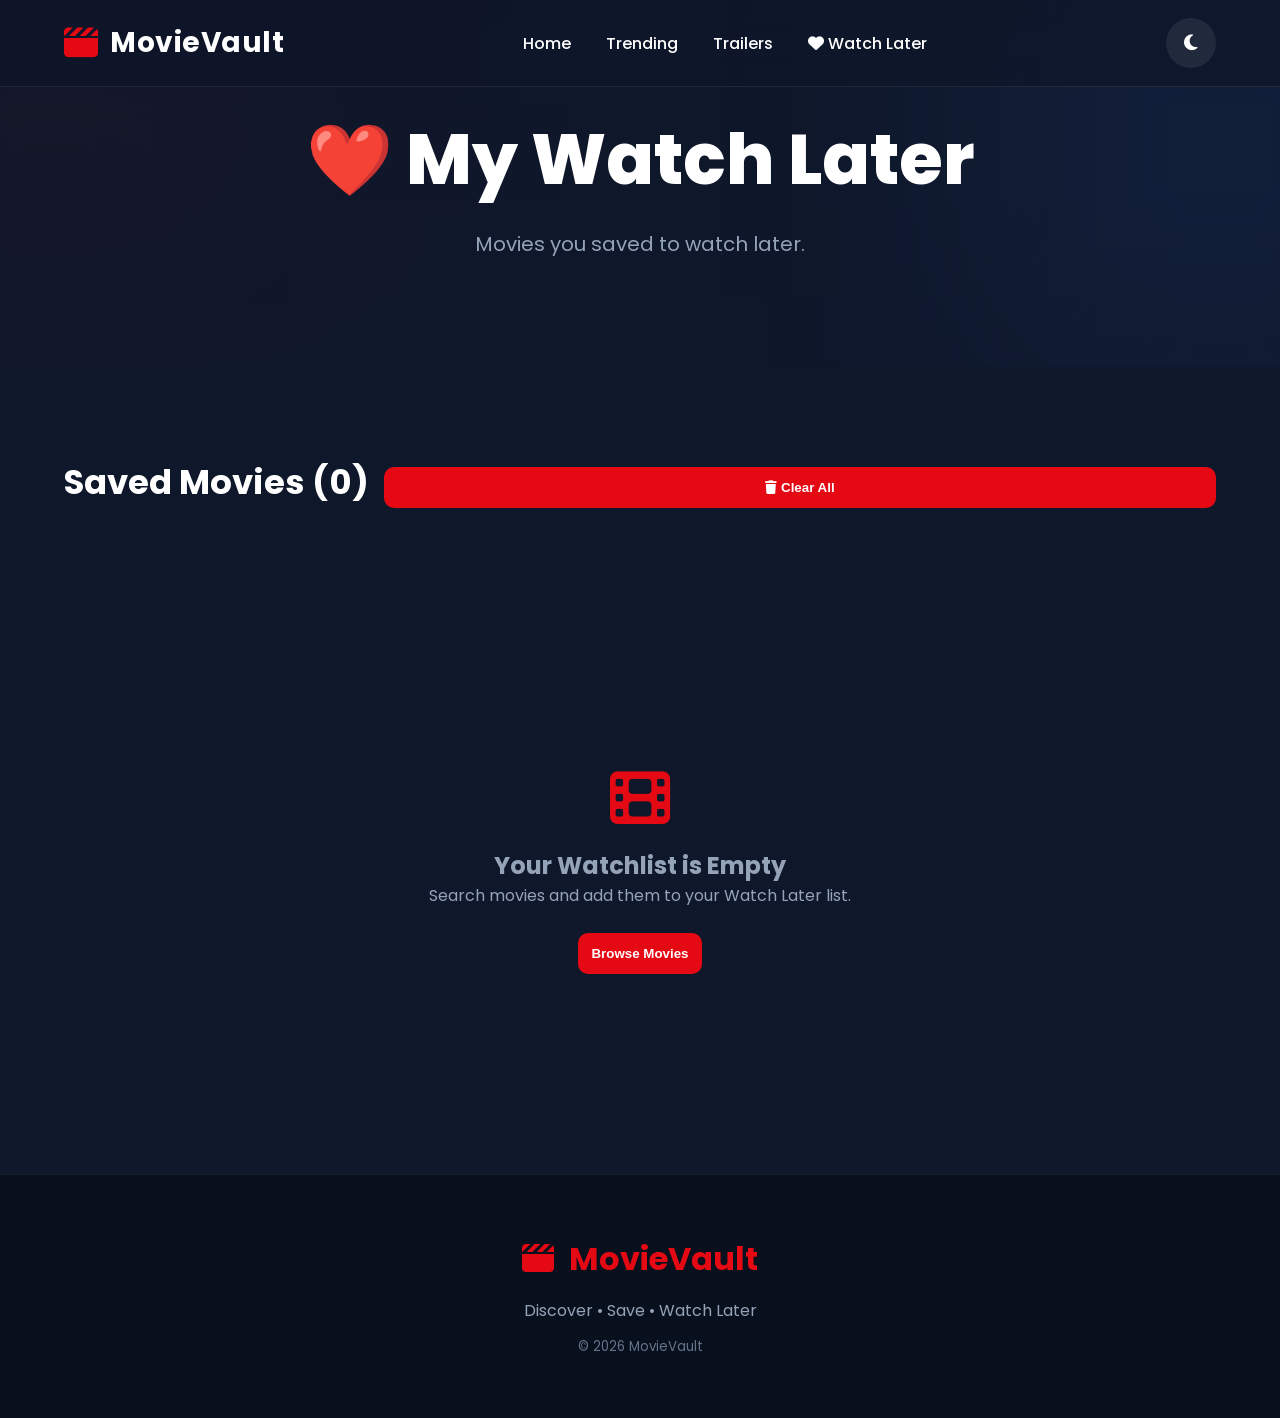
<file: watchlist.html>
<!DOCTYPE html>
<html lang="en">

<head>

    <meta charset="UTF-8">

    <meta name="viewport" content="width=device-width, initial-scale=1.0">

    <title>MovieVault | Watch Later</title>

    <!-- Google Font -->

    <link rel="preconnect" href="https://fonts.googleapis.com">

    <link rel="preconnect" href="https://fonts.gstatic.com" crossorigin>

    <link href="https://fonts.googleapis.com/css2?family=Poppins:wght@300;400;500;600;700;800&display=swap" rel="stylesheet">

    <!-- Font Awesome -->

    <link rel="stylesheet"
        href="https://cdnjs.cloudflare.com/ajax/libs/font-awesome/6.6.0/css/all.min.css">

    <!-- CSS -->

    <link rel="stylesheet" href="css/style.css">

</head>

<body>

    <!-- ================= NAVBAR ================= -->

    <header>

        <nav class="navbar">

            <div class="logo">

                <i class="fa-solid fa-clapperboard"></i>

                <span>MovieVault</span>

            </div>

            <ul class="nav-menu">

                <li><a href="index.html">Home</a></li>

                <li><a href="index.html#trending">Trending</a></li>

                <li><a href="index.html#trailers">Trailers</a></li>

                <li>

                    <a href="watchlist.html">

                        <i class="fa-solid fa-heart"></i>

                        Watch Later

                    </a>

                </li>

            </ul>

            <div class="nav-right">

                <button id="themeBtn">

                    <i class="fa-solid fa-moon"></i>

                </button>

            </div>

        </nav>

    </header>

    <!-- ================= PAGE TITLE ================= -->

    <section class="hero" style="min-height:40vh;">

        <div class="hero-overlay"></div>

        <div class="hero-content">

            <h1>

                ❤️ My Watch Later

            </h1>

            <p>

                Movies you saved to watch later.

            </p>

        </div>

    </section>

    <!-- ================= CONTROLS ================= -->

    <section class="section">

        <div class="section-header">

            <h2>

                Saved Movies

            </h2>

            <button id="clearWatchlist" class="watch-btn">

                <i class="fa-solid fa-trash"></i>

                Clear All

            </button>

        </div>

    </section>

    <!-- ================= MOVIES ================= -->

    <section class="section">

        <div class="movie-grid"

             id="watchlistContainer">

        </div>

    </section>

    <!-- ================= EMPTY STATE ================= -->

    <section

        id="emptyState"

        class="empty-state"

        style="display:none;">

        <i class="fa-solid fa-film"></i>

        <h2>

            Your Watchlist is Empty

        </h2>

        <p>

            Search movies and add them to your Watch Later list.

        </p>

        <br>

        <a href="index.html">

            <button class="watch-btn">

                Browse Movies

            </button>

        </a>

    </section>

    <!-- ================= TRAILER MODAL ================= -->

    <div

        class="modal"

        id="trailerModal">

        <div class="modal-content">

            <button

                id="closeModal"

                class="close-btn">

                <i class="fa-solid fa-xmark"></i>

            </button>

            <iframe

                id="youtubePlayer"

                src=""

                allowfullscreen>

            </iframe>

        </div>

    </div>

    <!-- ================= SCROLL BUTTON ================= -->

    <button id="scrollTop">

        <i class="fa-solid fa-arrow-up"></i>

    </button>

    <!-- ================= FOOTER ================= -->

    <footer>

        <div class="footer-content">

            <h2>

                <i class="fa-solid fa-clapperboard"></i>

                MovieVault

            </h2>

            <p>

                Discover • Save • Watch Later

            </p>

            <small>

                © 2026 MovieVault

            </small>

        </div>

    </footer>

    <!-- ================= JS ================= -->

    <script src="js/api.js"></script>

    <script src="watchlist.js"></script>

</body>

</html>
</file>
<file: css/style.css>
/* =====================================================
   MovieVault
   Main Stylesheet
   Part 1 - Global + Navbar + Hero
===================================================== */

/* Google Font */

@import url('https://fonts.googleapis.com/css2?family=Poppins:wght@300;400;500;600;700;800&display=swap');

/* ==========================
   CSS Variables
========================== */

:root{

    --primary:#e50914;
    --primary-hover:#b80710;

    --bg:#0f172a;
    --bg2:#111827;

    --card:#1e293b;

    --text:#ffffff;

    --text-light:#94a3b8;

    --border:rgba(255,255,255,.08);

    --shadow:0 10px 30px rgba(0,0,0,.35);

    --radius:18px;

}

/* ==========================
   Reset
========================== */

*{

    margin:0;

    padding:0;

    box-sizing:border-box;

}

html{

    scroll-behavior:smooth;

}

body{

    font-family:'Poppins',sans-serif;

    background:var(--bg);

    color:var(--text);

    overflow-x:hidden;

}

/* ==========================
   Scrollbar
========================== */

::-webkit-scrollbar{

    width:10px;

}

::-webkit-scrollbar-track{

    background:#08101d;

}

::-webkit-scrollbar-thumb{

    background:var(--primary);

    border-radius:20px;

}

/* ==========================
   Common
========================== */

a{

    text-decoration:none;

    color:inherit;

}

ul{

    list-style:none;

}

img{

    width:100%;

    display:block;

}

/* ==========================
   Header
========================== */

header{

    position:fixed;

    top:0;

    left:0;

    width:100%;

    z-index:999;

    backdrop-filter:blur(16px);

    background:rgba(15,23,42,.78);

    border-bottom:1px solid var(--border);

}

/* ==========================
   Navbar
========================== */

.navbar{

    width:90%;

    max-width:1300px;

    margin:auto;

    display:flex;

    justify-content:space-between;

    align-items:center;

    padding:18px 0;

}

/* ==========================
   Logo
========================== */

.logo{

    display:flex;

    align-items:center;

    gap:12px;

    cursor:pointer;

}

.logo i{

    color:var(--primary);

    font-size:34px;

}

.logo span{

    font-size:28px;

    font-weight:700;

    letter-spacing:.5px;

}

/* ==========================
   Navigation
========================== */

.nav-menu{

    display:flex;

    align-items:center;

    gap:35px;

}

.nav-menu a{

    font-weight:500;

    position:relative;

    transition:.3s;

}

.nav-menu a:hover{

    color:var(--primary);

}

.nav-menu a::after{

    content:"";

    position:absolute;

    left:0;

    bottom:-8px;

    width:0;

    height:2px;

    background:var(--primary);

    transition:.3s;

}

.nav-menu a:hover::after{

    width:100%;

}

/* ==========================
   Theme Button
========================== */

#themeBtn{

    width:50px;

    height:50px;

    border:none;

    border-radius:50%;

    cursor:pointer;

    background:rgba(255,255,255,.08);

    color:white;

    font-size:18px;

    transition:.35s;

}

#themeBtn:hover{

    background:var(--primary);

    transform:rotate(20deg);

}

/* ==========================
   Hero
========================== */

.hero{

    min-height:100vh;

    display:flex;

    justify-content:center;

    align-items:center;

    text-align:center;

    padding:120px 10% 60px;

    position:relative;

    overflow:hidden;

}

/* Background Image */

.hero{

   background: url("https://images.unsplash.com/photo-1595769816263-9b910be24d5f?q=80&w=1920&auto=format&fit=crop");

    background-size:cover;

    background-position:center;

}

/* Dark Overlay */

.hero-overlay{

    position:absolute;

    inset:0;

    background:linear-gradient(

        rgba(15,23,42,.45),

        rgba(15,23,42,.95)

    );

}

/* ==========================
   Hero Content
========================== */

.hero-content{

    position:relative;

    z-index:2;

    max-width:900px;

}

.hero-content h1{

    font-size:70px;

    font-weight:800;

    line-height:1.15;

    margin-bottom:25px;

}

.hero-content h1 span{

    color:var(--primary);

}

.hero-content p{

    font-size:20px;

    color:var(--text-light);

    line-height:1.8;

    margin-bottom:45px;

}

/* ==========================
   Search Box
========================== */

.search-box{

    width:100%;

    max-width:720px;

    margin:auto;

    display:flex;

    overflow:hidden;

    border-radius:60px;

    background:white;

    box-shadow:var(--shadow);

}

.search-box input{

    flex:1;

    border:none;

    outline:none;

    padding:22px 28px;

    font-size:17px;

    font-family:'Poppins',sans-serif;

}

.search-box button{

    width:90px;

    border:none;

    background:var(--primary);

    color:white;

    cursor:pointer;

    font-size:22px;

    transition:.3s;

}

.search-box button:hover{

    background:var(--primary-hover);

}

/* ==========================
   Floating Glow
========================== */

.hero::before{

    content:"";

    position:absolute;

    width:350px;

    height:350px;

    left:-120px;

    top:100px;

    background:rgba(229,9,20,.18);

    filter:blur(140px);

}

.hero::after{

    content:"";

    position:absolute;

    width:320px;

    height:320px;

    right:-100px;

    bottom:60px;

    background:rgba(59,130,246,.18);

    filter:blur(140px);

}

/* ==========================
   Hero Animation
========================== */

.hero-content{

    animation:fadeUp 1s ease;

}

@keyframes fadeUp{

    from{

        opacity:0;

        transform:translateY(40px);

    }

    to{

        opacity:1;

        transform:translateY(0);

    }

}

/* =====================================================
   MovieVault
   Part 2 - Sections + Movie Cards + Footer
===================================================== */


/* ==========================
   Sections
========================== */

.section{

    width:90%;

    max-width:1300px;

    margin:90px auto;

}

.section-header{

    display:flex;

    justify-content:space-between;

    align-items:flex-end;

    margin-bottom:40px;

    flex-wrap:wrap;

    gap:15px;

}

.section-header h2{

    font-size:34px;

    font-weight:700;

}

.section-header p{

    color:var(--text-light);

    font-size:16px;

}


/* ==========================
   Movie Grid
========================== */

.movie-grid{

    display:grid;

    grid-template-columns:repeat(auto-fit,minmax(240px,1fr));

    gap:30px;

}


/* ==========================
   Movie Card
========================== */

.movie-card{

    background:var(--card);

    border-radius:20px;

    overflow:hidden;

    position:relative;

    cursor:pointer;

    box-shadow:var(--shadow);

    transition:.4s;

    border:1px solid rgba(255,255,255,.05);

}

.movie-card:hover{

    transform:translateY(-10px);

    box-shadow:0 20px 45px rgba(229,9,20,.35);

}


/* ==========================
   Poster
========================== */

.movie-poster{

    position:relative;

    overflow:hidden;

}

.movie-poster img{

    width:100%;

    height:360px;

    object-fit:cover;

    transition:.5s;

}

.movie-card:hover .movie-poster img{

    transform:scale(1.08);

}


/* ==========================
   Poster Overlay
========================== */

.poster-overlay{

    position:absolute;

    inset:0;

    background:linear-gradient(

        to top,

        rgba(0,0,0,.85),

        rgba(0,0,0,.1)

    );

    opacity:0;

    display:flex;

    justify-content:center;

    align-items:center;

    transition:.35s;

}

.movie-card:hover .poster-overlay{

    opacity:1;

}


/* ==========================
   Trailer Button
========================== */

.play-btn{

    width:70px;

    height:70px;

    border-radius:50%;

    border:none;

    background:rgba(255,255,255,.95);

    color:var(--primary);

    font-size:28px;

    cursor:pointer;

    transition:.3s;

}

.play-btn:hover{

    transform:scale(1.12);

}


/* ==========================
   Movie Info
========================== */

.movie-info{

    padding:22px;

}

.movie-title{

    font-size:20px;

    font-weight:600;

    margin-bottom:12px;

    line-height:1.4;

    min-height:56px;

}

.movie-meta{

    display:flex;

    justify-content:space-between;

    align-items:center;

    margin-bottom:18px;

    color:var(--text-light);

    font-size:15px;

}

.rating{

    color:#FFD700;

    font-weight:600;

}


/* ==========================
   Buttons
========================== */

.card-buttons{

    display:flex;

    gap:10px;

}

.watch-btn{

    flex:1;

    border:none;

    padding:13px;

    border-radius:10px;

    background:var(--primary);

    color:white;

    cursor:pointer;

    font-weight:600;

    transition:.3s;

}

.watch-btn:hover{

    background:var(--primary-hover);

}

.trailer-btn{

    width:55px;

    border:none;

    border-radius:10px;

    background:#334155;

    color:white;

    cursor:pointer;

    transition:.3s;

}

.trailer-btn:hover{

    background:#475569;

}


/* ==========================
   Badge
========================== */

.badge{

    position:absolute;

    top:15px;

    left:15px;

    background:var(--primary);

    color:white;

    padding:6px 12px;

    border-radius:30px;

    font-size:13px;

    font-weight:600;

}


/* ==========================
   Empty Search
========================== */

.empty-state{

    width:100%;

    text-align:center;

    padding:80px 20px;

    color:var(--text-light);

}

.empty-state i{

    font-size:60px;

    margin-bottom:20px;

    color:var(--primary);

}

.empty-state h3{

    margin-bottom:10px;

}


/* ==========================
   Loading
========================== */

.loading-section{

    display:none;

    justify-content:center;

    align-items:center;

    padding:80px 0;

}

.loader{

    width:70px;

    height:70px;

    border-radius:50%;

    border:7px solid rgba(255,255,255,.15);

    border-top:7px solid var(--primary);

    animation:spin 1s linear infinite;

}

@keyframes spin{

    100%{

        transform:rotate(360deg);

    }

}


/* ==========================
   Footer
========================== */

footer{

    margin-top:120px;

    background:#08101d;

    border-top:1px solid rgba(255,255,255,.06);

}

.footer-content{

    width:90%;

    max-width:1200px;

    margin:auto;

    padding:60px 0;

    text-align:center;

}

.footer-content h2{

    font-size:32px;

    color:var(--primary);

    margin-bottom:15px;

}

.footer-content h2 i{

    margin-right:8px;

}

.footer-content p{

    color:var(--text-light);

    margin-bottom:10px;

}

.footer-content small{

    color:#64748b;

}


/* ==========================
   Card Animation
========================== */

.movie-card{

    animation:cardFade .7s ease;

}

@keyframes cardFade{

    from{

        opacity:0;

        transform:translateY(30px);

    }

    to{

        opacity:1;

        transform:translateY(0);

    }

}





/* =====================================================
   MovieVault
   Part 3 - Modal + Scroll Button + Responsive
=====================================================*/


/* ==========================
   Trailer Modal
========================== */

.modal{

    position:fixed;

    inset:0;

    background:rgba(0,0,0,.8);

    display:none;

    justify-content:center;

    align-items:center;

    z-index:5000;

    backdrop-filter:blur(8px);

}

.modal.active{

    display:flex;

}

.modal-content{

    position:relative;

    width:90%;

    max-width:900px;

    background:#000;

    border-radius:18px;

    overflow:hidden;

    animation:popup .35s ease;

}

.modal-content iframe{

    width:100%;

    height:500px;

    border:none;

}

.close-btn{

    position:absolute;

    top:15px;

    right:15px;

    width:45px;

    height:45px;

    border:none;

    border-radius:50%;

    background:rgba(255,255,255,.15);

    color:white;

    cursor:pointer;

    font-size:18px;

    transition:.3s;

}

.close-btn:hover{

    background:var(--primary);

}


/* ==========================
   Popup Animation
========================== */

@keyframes popup{

    from{

        opacity:0;

        transform:scale(.85);

    }

    to{

        opacity:1;

        transform:scale(1);

    }

}


/* ==========================
   Scroll To Top Button
========================== */

#scrollTop{

    position:fixed;

    right:25px;

    bottom:25px;

    width:55px;

    height:55px;

    border:none;

    border-radius:50%;

    background:var(--primary);

    color:white;

    font-size:20px;

    cursor:pointer;

    display:none;

    box-shadow:var(--shadow);

    transition:.3s;

    z-index:999;

}

#scrollTop:hover{

    transform:translateY(-5px);

    background:var(--primary-hover);

}

#scrollTop.show{

    display:block;

}


/* ==========================
   Light Theme
========================== */

body.light{

    --bg:#f8fafc;

    --bg2:#ffffff;

    --card:#ffffff;

    --text:#111827;

    --text-light:#475569;

    --border:#dbe4ee;

    background:#f8fafc;

    color:#111827;

}

body.light header{

    background:rgba(255,255,255,.9);

}

body.light .movie-card{

    border:1px solid #e5e7eb;

}

body.light footer{

    background:#e2e8f0;

}

body.light .search-box{

    border:1px solid #d1d5db;

}


/* ==========================
   Hover Animation
========================== */

button,
a,
.movie-card,
input{

    transition:.3s ease;

}


/* ==========================
   Selection
========================== */

::selection{

    background:var(--primary);

    color:white;

}


/* ==========================
   Responsive
========================== */

@media(max-width:1100px){

.hero-content h1{

    font-size:56px;

}

.movie-grid{

    grid-template-columns:repeat(auto-fit,minmax(220px,1fr));

}

}



@media(max-width: 900px) {
    .navbar {
        flex-direction: column;
        gap: 12px;
        padding: 12px 0;
    }

    .nav-menu {
        flex-wrap: wrap;
        justify-content: center;
        gap: 15px;
    }

    /* Pushes content down significantly to clear the stacked header */
    .hero {
        padding-top: 240px; 
        min-height: 100vh;
    }

    .hero-content h1 {
        font-size: 40px;
    }

    .section-header {
        text-align: center;
        justify-content: center;
    }

    .modal-content iframe {
        height: 420px;
    }
}



/* =====================================================
   Optimized Mobile Overrides
===================================================== */

@media(max-width: 768px) {
    .hero {
        /* Reduce padding and drop vertical height to fit content nicely */
        min-height: 70vh; 
        padding: 100px 5% 40px;
        background-position: center 30%; /* Pulls the background image detail up */
    }

    .hero-content {
        width: 100%;
        max-width: 100%;
    }

    .hero-content h1 {
        font-size: 32px;
        line-height: 1.3;
        margin-bottom: 15px;
    }

    .hero-content p {
        font-size: 14px;
        line-height: 1.6;
        margin-bottom: 30px;
        padding: 0 10px; /* Prevents text from touching edge of mobile screen */
    }

    .search-box {
        flex-direction: column;
        border-radius: 14px;
        width: 100%;
        max-width: 100%;
        gap: 0;
    }

    .search-box input {
        width: 100%;
        padding: 16px 20px;
        font-size: 15px;
        text-align: center; /* Centers placeholder text nicely on mobile */
    }

    .search-box button {
        width: 100%;
        height: 52px;
        border-radius: 0 0 14px 14px; /* Matches bottom corners of search wrapper */
    }

    /* Standardizes card grids for portrait viewports */
    .movie-grid {
        grid-template-columns: repeat(auto-fit, minmax(160px, 1fr));
        gap: 15px;
    }

    .modal-content iframe {
        height: 280px;
    }
}

@media(max-width: 48px) {
    .hero {
        min-height: 65vh;
        padding: 90px 4% 30px;
    }

    .hero-content h1 {
        font-size: 26px;
    }

    .hero-content p {
        font-size: 13px;
    }
}



@media(max-width:420px){

.hero {
    padding-top: 120px;
    min-height: 85vh; /* Prevents awkward excessive stretching */
}

.hero-content h1{
    font-size:30px;
}

.hero-content p{
    font-size:15px;
}

.search-box input{
    padding:18px;
}

.modal-content iframe{
    height:220px;
}

#scrollTop{
    width:48px;
    height:48px;
}

}

/* =====================================================
   Auth Modal Add-on Styles
===================================================== */
.auth-modal {
    position: fixed;
    inset: 0;
    background: rgba(0, 0, 0, 0.85);
    display: none;
    justify-content: center;
    align-items: center;
    z-index: 6000;
    backdrop-filter: blur(10px);
}

.auth-modal.active {
    display: flex;
}

.auth-box {
    background: var(--card);
    padding: 40px;
    border-radius: var(--radius);
    width: 90%;
    max-width: 420px;
    border: 1px solid var(--border);
    box-shadow: var(--shadow);
    text-align: center;
    position: relative;
}

.auth-box h3 {
    font-size: 26px;
    margin-bottom: 25px;
    font-weight: 700;
}

.auth-form-group {
    margin-bottom: 20px;
    text-align: left;
}

.auth-form-group label {
    display: block;
    font-size: 14px;
    color: var(--text-light);
    margin-bottom: 8px;
}

.auth-input {
    width: 100%;
    padding: 14px 20px;
    border-radius: 10px;
    border: 1px solid var(--border);
    background: rgba(255, 255, 255, 0.05);
    color: var(--text);
    font-family: inherit;
    font-size: 15px;
    outline: none;
}

body.light .auth-input {
    background: rgba(0, 0, 0, 0.02);
    border: 1px solid #d1d5db;
}

.auth-submit-btn {
    width: 100%;
    padding: 14px;
    border-radius: 10px;
    border: none;
    background: var(--primary);
    color: white;
    font-weight: 600;
    font-size: 16px;
    cursor: pointer;
    margin-top: 10px;
    transition: 0.3s;
}

.auth-submit-btn:hover {
    background: var(--primary-hover);
}

.auth-toggle-mode {
    margin-top: 20px;
    font-size: 14px;
    color: var(--text-light);
    cursor: pointer;
}

.auth-toggle-mode span {
    color: var(--primary);
    font-weight: 600;
}
</file>
